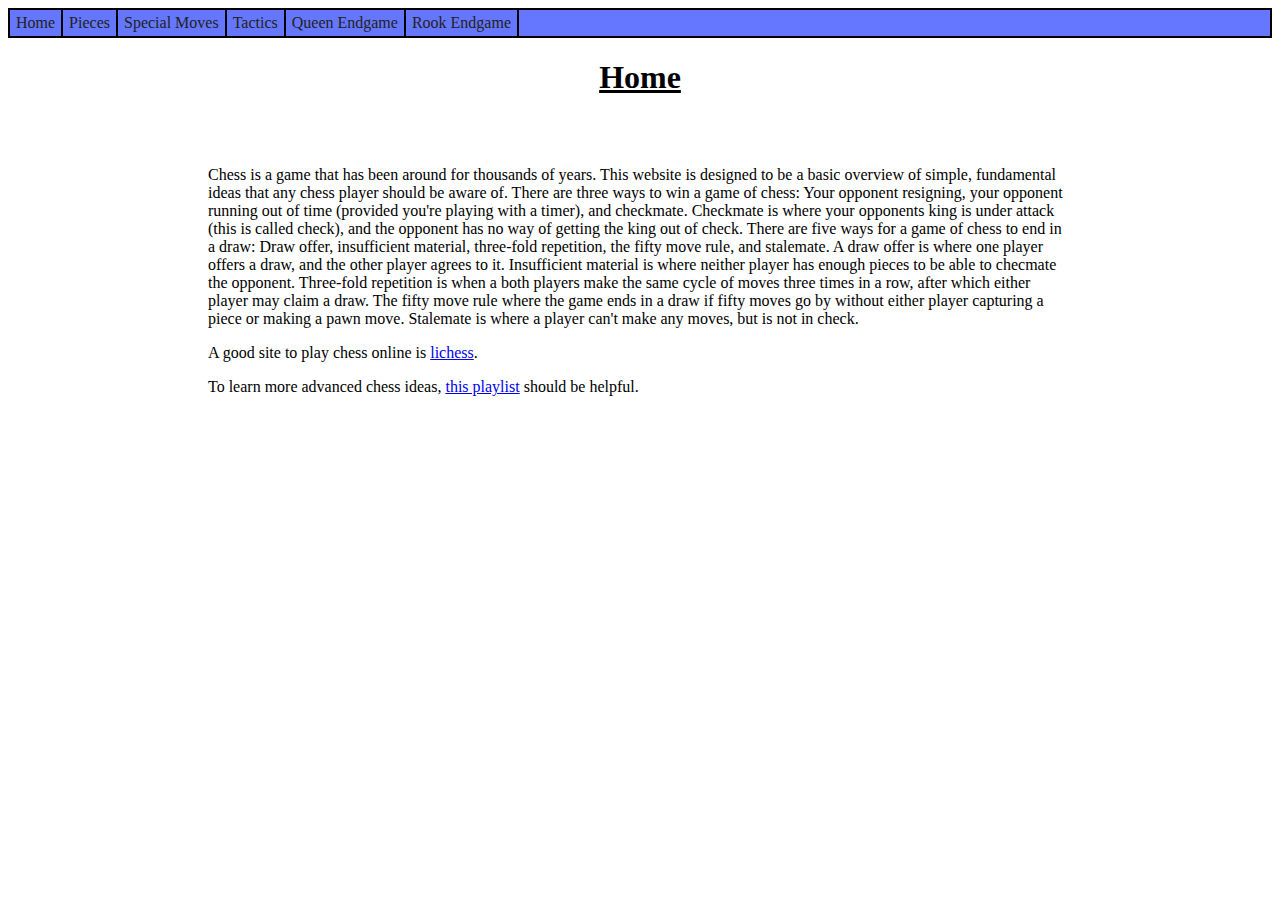
<file: index.html>
<!--Name: Kaylehb States
Student#: 658490560 -->
<!DOCTYPE html>
<html lang="en">
<head>
    <meta charset="UTF-8">
    <meta http-equiv="X-UA-Compatible" content="IE=edge">
    <meta name="viewport" content="width=device-width, initial-scale=1.0">
    <title>Document</title>
    <link rel="stylesheet" href="css/final.css" type="text/css">
    <style></style>
</head>
<body>
    <nav class="navbar">
        <ul>
            <li><a href="index.html">Home</a></li>
            <li><a href="pieces.html">Pieces</a></li>
            <li><a href="special_moves.html">Special Moves</a></li>
            <li><a href="tactics.html">Tactics</a></li>
            <li><a href="queen_endgame.html">Queen Endgame</a></li>
            <li><a href="rook_endgames.html">Rook Endgame</a></li>
        </ul>
    </nav>
    <div class="header">
        <h1>Home</h1>
    </div>
    <div class="overview">
        <p>
            Chess is a game that has been around for thousands of years. This website is designed to be a basic overview of simple, fundamental ideas that any chess player should be
            aware of. There are three ways to win a game of chess: Your opponent resigning, your opponent running out of time (provided you're playing with a timer), and checkmate.
            Checkmate is where your opponents king is under attack (this is called check), and the opponent has no way of getting the king out of check. There are five ways
            for a game of chess to end in a draw: Draw offer, insufficient material, three-fold repetition, the fifty move rule, and stalemate. A draw offer is where one player 
            offers a draw, and the other player agrees to it. Insufficient material is where neither player has enough pieces to be able to checmate the opponent. Three-fold 
            repetition is when a both players make the same cycle of moves three times in a row, after which either player may claim a draw. The fifty move rule where the game ends 
            in a draw if fifty moves go by without either player capturing a piece or making a pawn move. Stalemate is where a player can't make any moves, but is not in check.
        </p>
        <p>A good site to play chess online is <a href="https://lichess.org" target="_blank">lichess</a>.</p>
        <p>To learn more advanced chess ideas, <a href="https://www.youtube.com/playlist?list=PLQsLDm9Rq9bHKEBnElquF8GuWkI1EJ8Zp" target="_blank">this playlist</a> should be helpful.</p>
    </div>
</body>
</html>
</file>
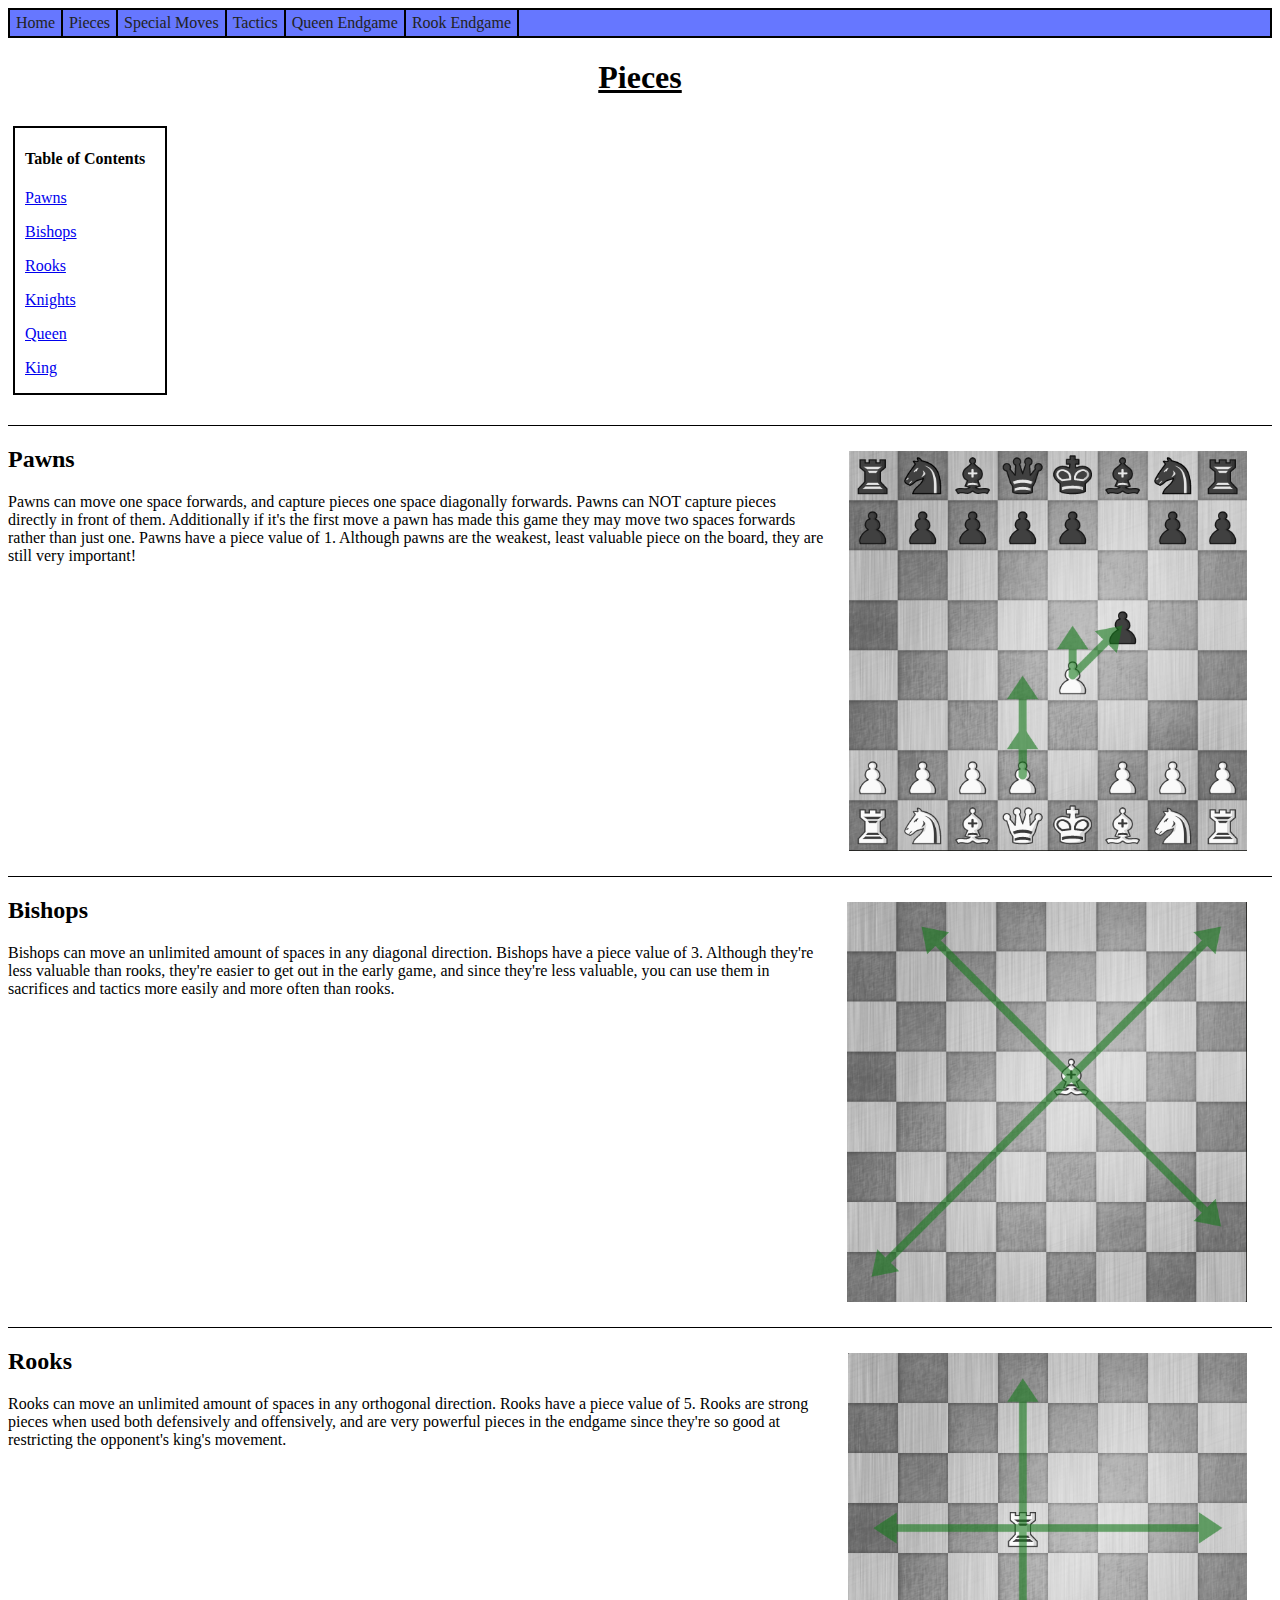
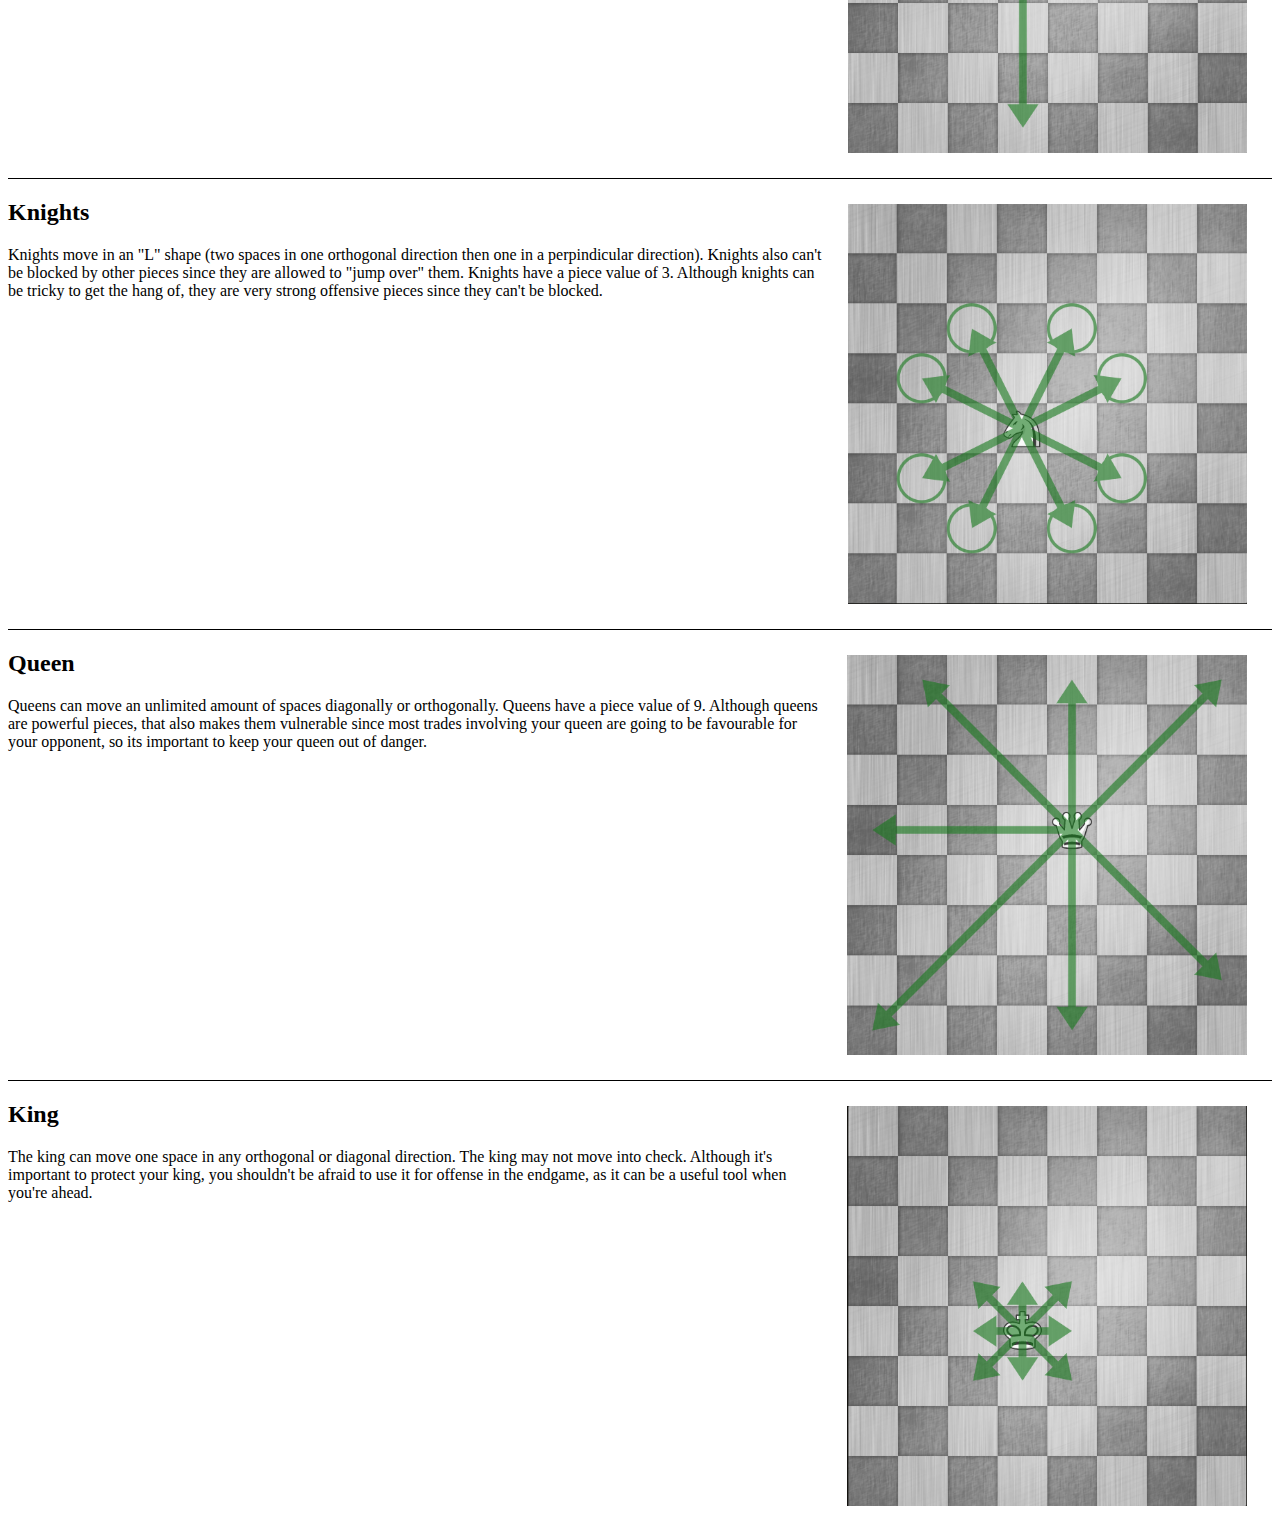
<file: pieces.html>
<!--Name: Kaylehb States
Student#: 658490560 -->
<!DOCTYPE html>
<html lang="en">
<head>
    <meta charset="UTF-8">
    <meta http-equiv="X-UA-Compatible" content="IE=edge">
    <meta name="viewport" content="width=device-width, initial-scale=1.0">
    <title>Document</title>
    <link rel="stylesheet" href="css/final.css" type="text/css">
    <style>
        
    </style>
</head>
<body>
    <nav class="navbar">
        <ul>
            <li><a href="index.html">Home</a></li>
            <li><a href="pieces.html">Pieces</a></li>
            <li><a href="special_moves.html">Special Moves</a></li>
            <li><a href="tactics.html">Tactics</a></li>
            <li><a href="queen_endgame.html">Queen Endgame</a></li>
            <li><a href="rook_endgames.html">Rook Endgame</a></li>
        </ul>
    </nav>
    <div class="header">
        <h1>Pieces</h1>
    </div>
    <div class="contents">
        <h4>Table of Contents</h4>
        <p><a href="#pawns">Pawns</a></p>
        <p><a href="#bishops">Bishops</a></p>
        <p><a href="#rooks">Rooks</a></p>
        <p><a href="#knights">Knights</a></p>
        <p><a href="#queen">Queen</a></p>
        <p><a href="#king">King</a></p>
    </div>
    <div class="infobox">
        <div>
            <h2 id="pawns">Pawns</h2>
            <p>
                Pawns can move one space forwards, and capture pieces one space diagonally forwards. Pawns can NOT capture pieces directly in front of them. Additionally if it's the 
                first move a pawn has made this game they may move two spaces forwards rather than just one. Pawns have a piece value of 1. Although pawns are the weakest, least 
                valuable piece on the board, they are still very important! 
            </p>
        </div>
        <img src="img/pawnExample.png" width="400" height="400" class="example" alt="Example of how pawns move.">
    </div>
    <div class="infobox">
        <div>
            <h2 id="bishops">Bishops</h2>
            <p>
                Bishops can move an unlimited amount of spaces in any diagonal direction. Bishops have a piece value of 3. Although they're less valuable than rooks, 
                they're easier to get out in the early game, and since they're less valuable, you can use them in sacrifices and tactics more easily and more often than rooks.
            </p>
        </div>
        <img src="img/bishopExample.png" width="400" height="400" class="example" alt="Example of how bishops move.">
    </div>
    <div class="infobox">
        <div>
            <h2 id="rooks">Rooks</h2>
            <p>
                Rooks can move an unlimited amount of spaces in any orthogonal direction. Rooks have a piece value of 5. Rooks are strong pieces when used both defensively 
                and offensively, and are very powerful pieces in the endgame since they're so good at restricting the opponent's king's movement. 
            </p>
        </div>
        <img src="img/rookExample.png" width="400" height="400" class="example" alt="Example of how rooks move.">
    </div>
    <div class="infobox">
        <div>
            <h2 id="knights">Knights</h2>
            <p>
                Knights move in an "L" shape (two spaces in one orthogonal direction then one in a perpindicular direction). Knights also can't be blocked by other pieces since they
                are allowed to "jump over" them. Knights have a piece value of 3. Although knights can be tricky to get the hang of, they are very strong offensive pieces since they
                can't be blocked.
            </p>
        </div>
        <img src="img/knightExample.png" width="400" height="400" class="example" alt="Example of how knights move.">
    </div>
    <div class="infobox">
        <div>
            <h2 id="queen">Queen</h2>
            <p>
                Queens can move an unlimited amount of spaces diagonally or orthogonally. Queens have a piece value of 9. Although queens are powerful pieces, that also makes them
                vulnerable since most trades involving your queen are going to be favourable for your opponent, so its important to keep your queen out of danger. 
            </p>
        </div>
        <img src="img/queenExample.png" width="400" height="400" class="example" alt="Example of how queens move.">
    </div>
    <div class="infobox">
        <div>
            <h2 id="king">King</h2>
            <p>
                The king can move one space in any orthogonal or diagonal direction. The king may not move into check. Although it's important to protect your king, you shouldn't
                be afraid to use it for offense in the endgame, as it can be a useful tool when you're ahead.
            </p>
        </div>
        <img src="img/kingExample.png" width="400" height="400" class="example" alt="Example of how kings move.">
    </div>
</body>
</html>
</file>
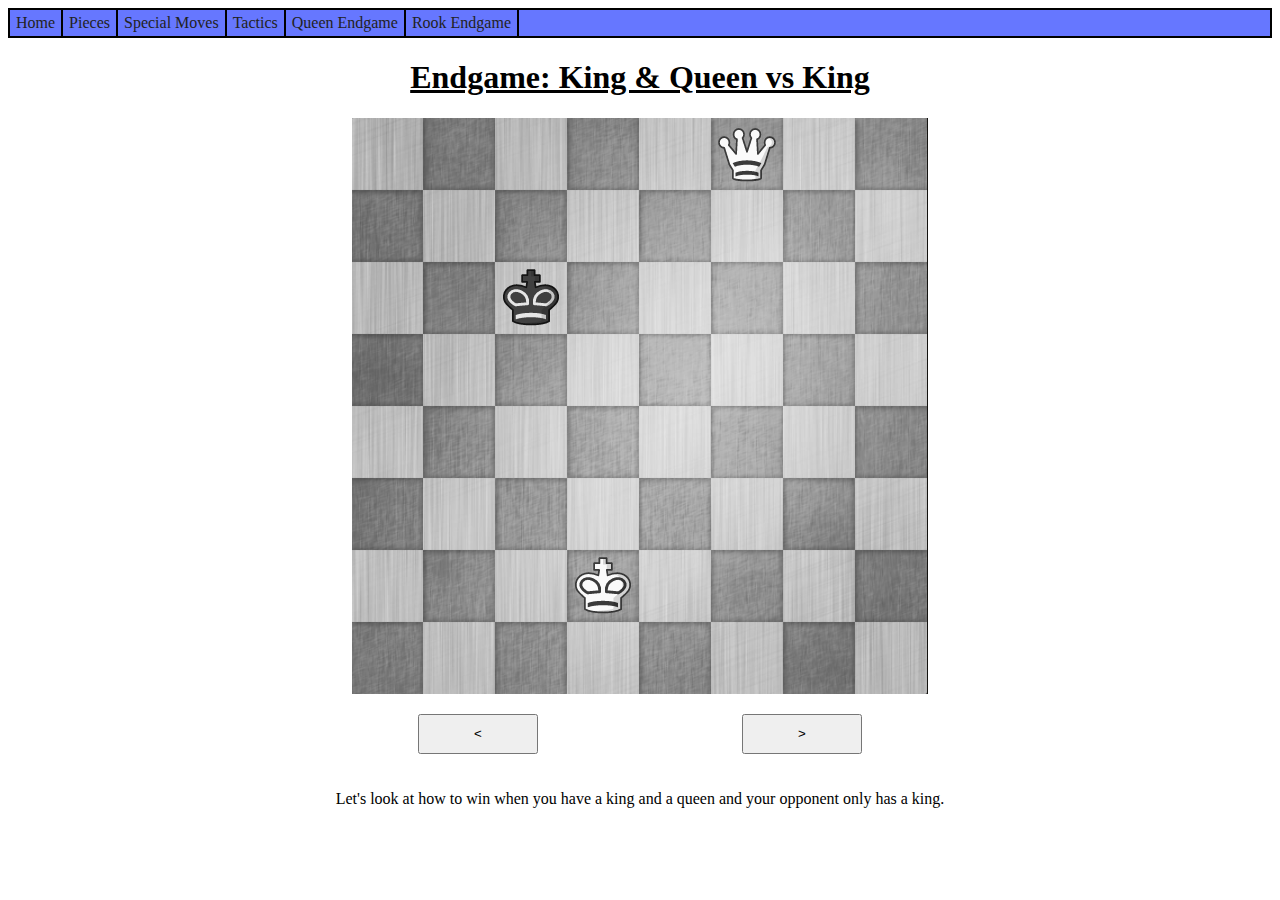
<file: queen_endgame.html>
<!--Name: Kaylehb States
Student#: 658490560 -->
<!DOCTYPE html>
<html lang="en">
<head>
    <meta charset="UTF-8">
    <meta http-equiv="X-UA-Compatible" content="IE=edge">
    <meta name="viewport" content="width=device-width, initial-scale=1.0">
    <title>Document</title>
    <link rel="stylesheet" href="css/final.css" type="text/css">
    <style></style>
</head>
<body>
    <nav class="navbar">
        <ul>
            <li><a href="index.html">Home</a></li>
            <li><a href="pieces.html">Pieces</a></li>
            <li><a href="special_moves.html">Special Moves</a></li>
            <li><a href="tactics.html">Tactics</a></li>
            <li><a href="queen_endgame.html">Queen Endgame</a></li>
            <li><a href="rook_endgames.html">Rook Endgame</a></li>
        </ul>
    </nav>
    <div class="header">
        <h1>Endgame: King & Queen vs King</h1>
    </div>
    <div class="endgameBox">
        <img src="img/queenEnd1.png" id="stepImg" alt="Images showing the steps being discussed below">
        <div>
            <button onclick="reverse()" class="travButton">&lt;</button>
            <button onclick="advance()" class="travButton">&gt;</button>
        </div>
        <p id="desc">
            Let's look at how to win when you have a king and a queen and your opponent
            only has a king.
        </p>
    </div>
    <script type="text/javascript">
        let index = 1;
        function reverse(){
            if(index > 1){
                index = index - 1;
            }
            update();
        }
        function advance(){
            if(index < 6){
                index = index + 1;
            }
            update();
        }
        function update(){
            document.getElementById("stepImg").src = "img/queenEnd" + index + ".png";
            switch(index){
                case 1:
                    document.getElementById("desc").innerText = "Let's look at how to win when you have a king and a queen and your opponent only has a king."
                    break;
                case 2:
                    document.getElementById("desc").innerText = "Start by moving your queen to a space a knight's move away from the opponents king (if you're queen is already in such a position make a waitng move with your king)."
                    break;
                case 3:  
                    document.getElementById("desc").innerText = "Next, follow your opponent's king's moves with your queen. Continue like this until you arrive at a position like..."
                    break;
                case 4: 
                    document.getElementById("desc").innerText = "...this, where your opponents king is on the edge of the board and has only one legal move."
                    break;
                case 5:
                    document.getElementById("desc").innerText = "Now move your king towards your opponent's king until your king is on this space (it doesn't matter whether your opponent is in the corner or the  other space.)"
                    break;
                case 6:
                    document.getElementById("desc").innerText = "Checkmate!"
                    break;
            }
        }
    </script>
</body>
</html>
</file>
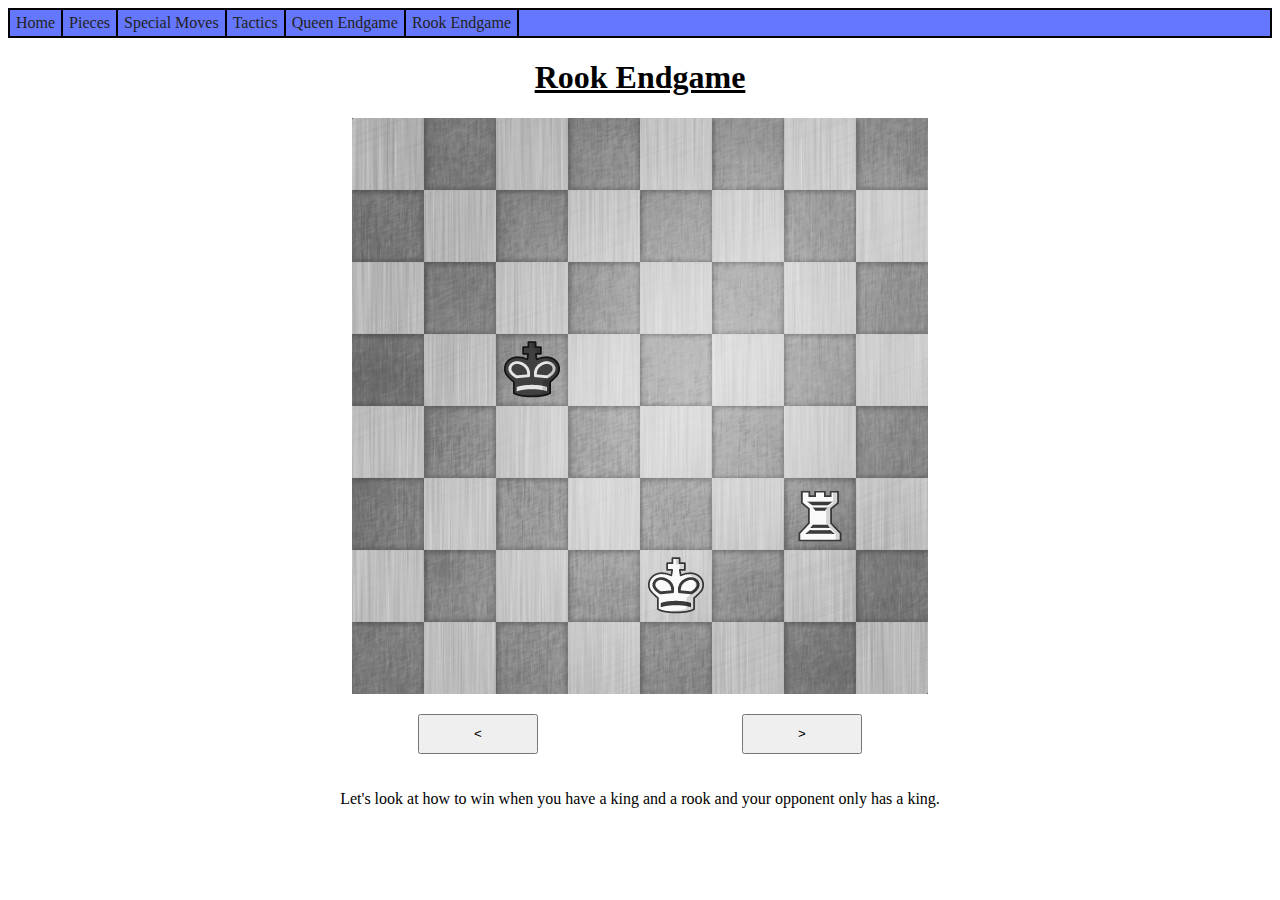
<file: rook_endgames.html>
<!--Name: Kaylehb States
Student#: 658490560 -->
<!DOCTYPE html>
<html lang="en">
<head>
    <meta charset="UTF-8">
    <meta http-equiv="X-UA-Compatible" content="IE=edge">
    <meta name="viewport" content="width=device-width, initial-scale=1.0">
    <title>Document</title>
    <link rel="stylesheet" href="css/final.css" type="text/css">
    <style></style>
</head>
<body>
    <nav class="navbar">
        <ul>
            <li><a href="index.html">Home</a></li>
            <li><a href="pieces.html">Pieces</a></li>
            <li><a href="special_moves.html">Special Moves</a></li>
            <li><a href="tactics.html">Tactics</a></li>
            <li><a href="queen_endgame.html">Queen Endgame</a></li>
            <li><a href="rook_endgames.html">Rook Endgame</a></li>
        </ul>
    </nav>
    <div class="header">
        <h1>Rook Endgame</h1>
    </div>
    <div class="endgameBox">
        <img src="img/rookEnd1.png" id="stepImg" alt="Images showing the steps being discussed below">
        <div>
            <button onclick="reverse()" class="travButton">&lt;</button>
            <button onclick="advance()" class="travButton">&gt;</button>
        </div>
        <p id="desc">
            Let's look at how to win when you have a king and a rook and your opponent
            only has a king.
        </p>
    </div>
    <script type="text/javascript">
        let index = 1;
        function reverse(){
            if(index > 1){
                index = index - 1;
            }
            update();
        }
        function advance(){
            if(index < 6){
                index = index + 1;
            }
            update();
        }
        function update(){
            document.getElementById("stepImg").src = "img/rookEnd" + index + ".png";
            switch(index){
                case 1:
                    document.getElementById("desc").innerText = "Let's look at how to win when you have a king and a rook and your opponent only has a king."
                    break;
                case 2:
                    document.getElementById("desc").innerText = "Start by cutting off your opponents king in any direction."
                    break;
                case 3:  
                    document.getElementById("desc").innerText = "If your opponent moves their king back move your rook towards them in the same direction as before. Otherwise, move your king to be a knights move away from the opponents king (this will not always be so easy as in the example)."
                    break;
                case 4: 
                    document.getElementById("desc").innerText = "If your opponent moves their king to be opposite yours skip this step. Otherwise, follow the opponents king until they reach the edge of the board, or move their king to be opposite yours."
                    break;
                case 5:
                    document.getElementById("desc").innerText = "The opponents king is now blocked off by your king so your rook can move up and push their king further back. Now repeat these steps until..."
                    break;
                case 6:
                    document.getElementById("desc").innerText = "Checkmate!"
            }
        }
    </script>
</body>
</html>
</file>
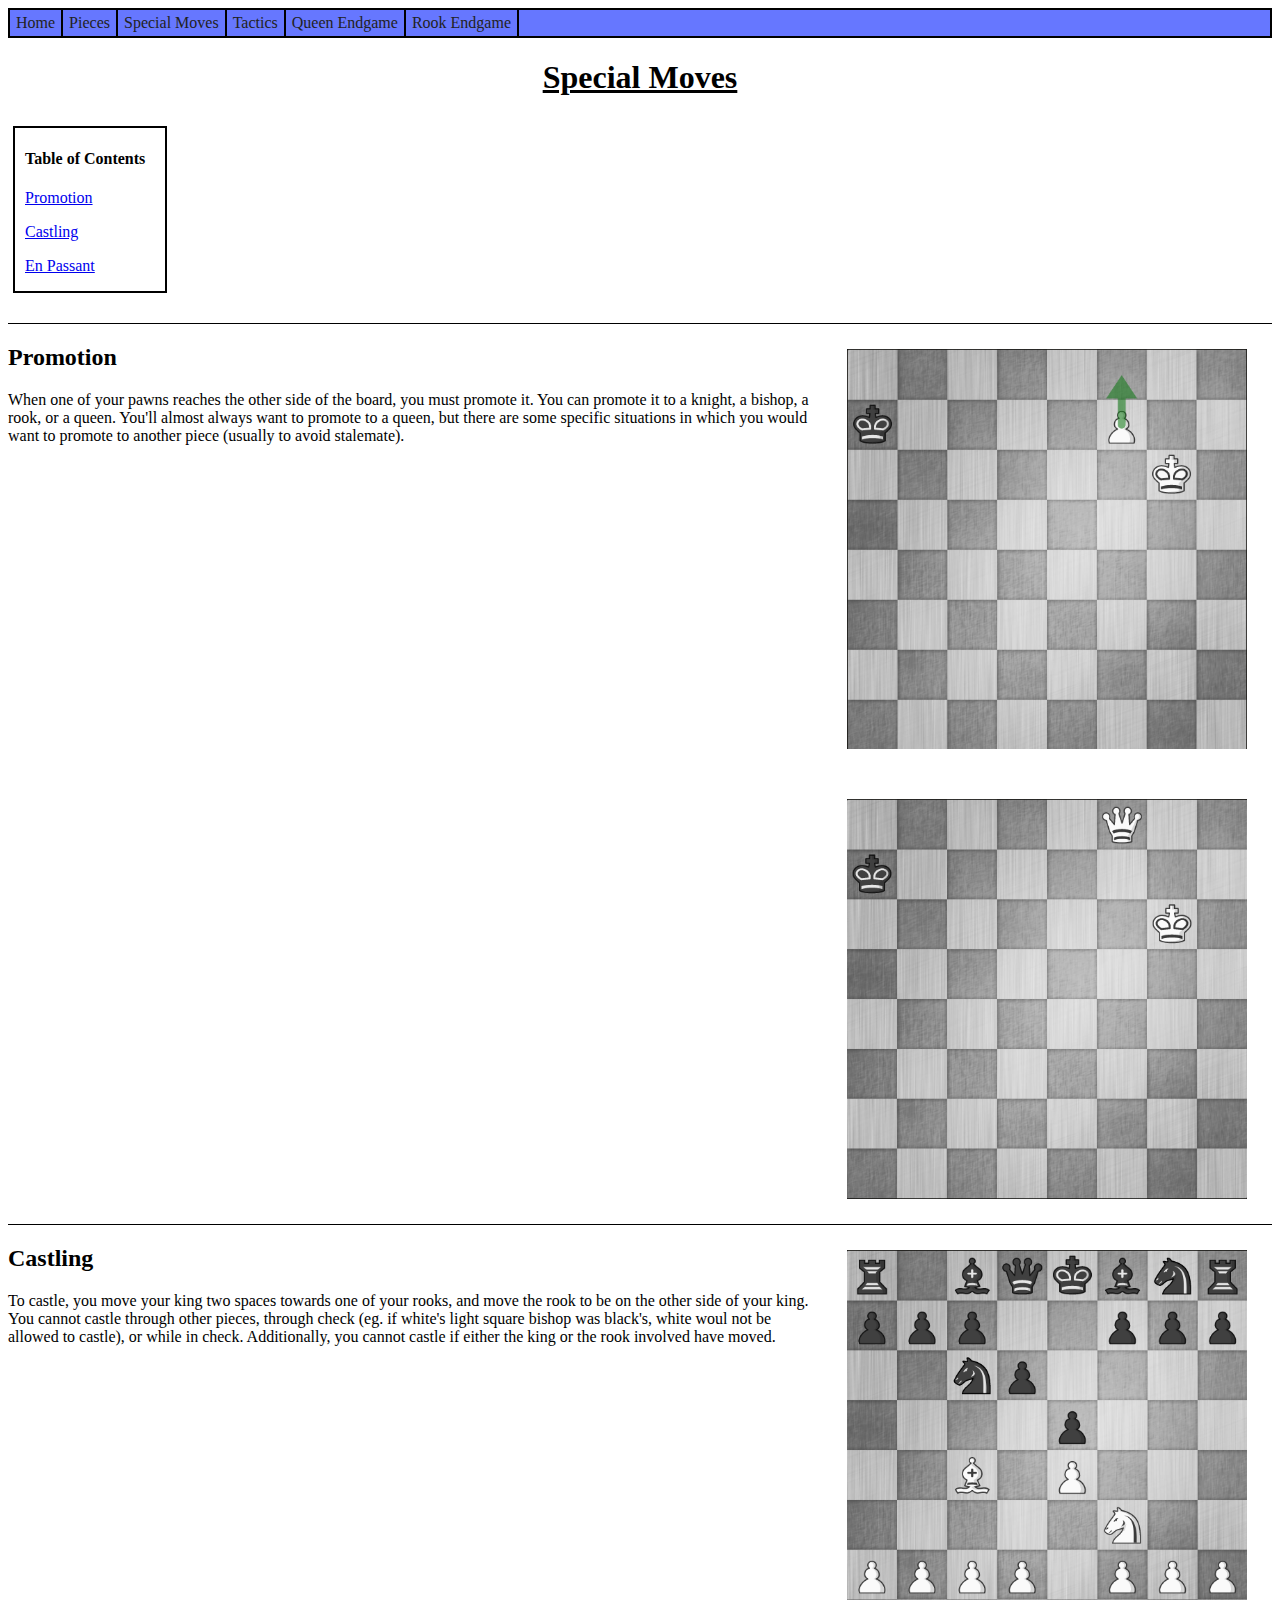
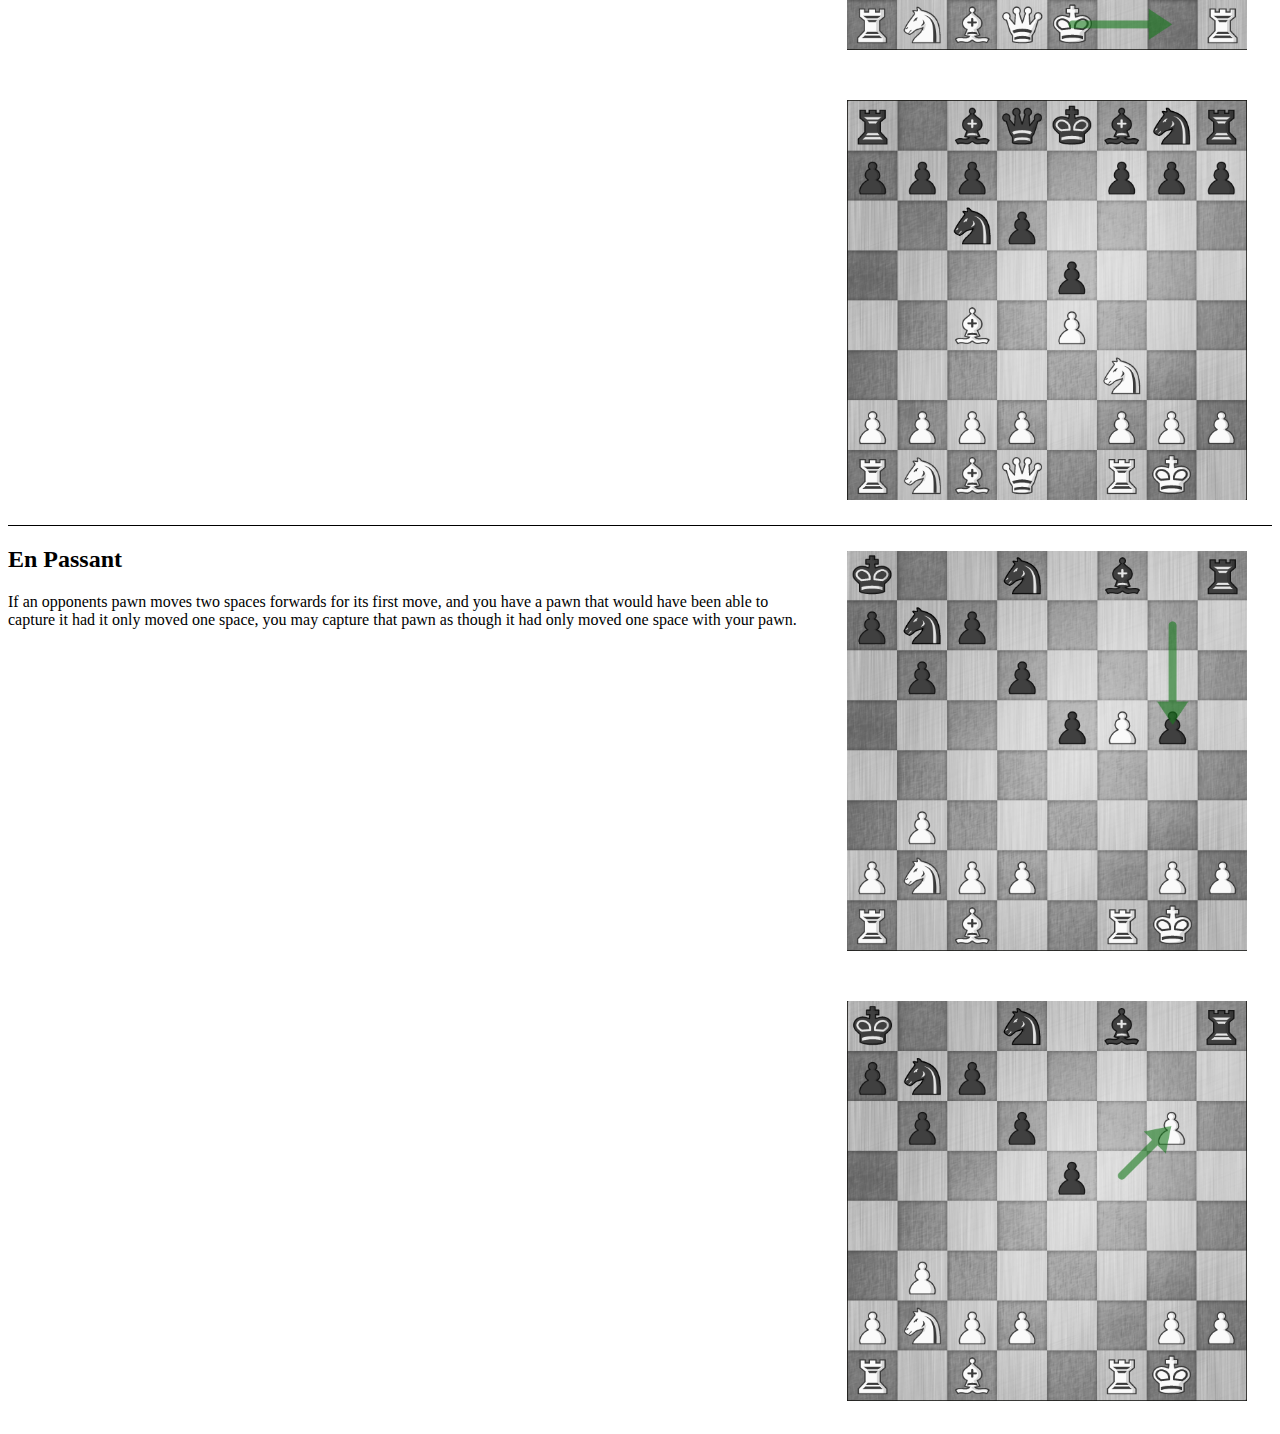
<file: special_moves.html>
<!--Name: Kaylehb States
Student#: 658490560 -->
<!DOCTYPE html>
<html lang="en">
<head>
    <meta charset="UTF-8">
    <meta http-equiv="X-UA-Compatible" content="IE=edge">
    <meta name="viewport" content="width=device-width, initial-scale=1.0">
    <title>Document</title>
    <link rel="stylesheet" href="css/final.css" type="text/css">
    <style></style>
</head>
<body>
    <nav class="navbar">
        <ul>
            <li><a href="index.html">Home</a></li>
            <li><a href="pieces.html">Pieces</a></li>
            <li><a href="special_moves.html">Special Moves</a></li>
            <li><a href="tactics.html">Tactics</a></li>
            <li><a href="queen_endgame.html">Queen Endgame</a></li>
            <li><a href="rook_endgames.html">Rook Endgame</a></li>
        </ul>
    </nav>
    <div class="header">
        <h1>Special Moves</h1>
    </div>
    <div class="contents">
        <h4>Table of Contents</h4>
        <p><a href="#promote">Promotion</a></p>
        <p><a href="#castling">Castling</a></p>
        <p><a href="#enpassant">En Passant</a></p>
    </div>
    <div class="infobox">
        <div>
            <h2 id="promote">Promotion</h2>
            <p>
                When one of your pawns reaches the other side of the board, you must promote it. You can promote it to a knight, a bishop, a rook, or a queen. You'll almost always want
                to promote to a queen, but there are some specific situations in which you would want to promote to another piece (usually to avoid stalemate).
            </p>
        </div>
        <div>
            <img src="img/promotionExmple1.png" height="400" width="400" class="example" alt="A pawn on the 7th rank">
            <img src="img/promotionExmple2.png" height="400" width="400" class="example" alt="The pawn is promoted to a queen"> 
        </div>
    </div>
    <div class="infobox">
        <div>
            <h2 id="castling">Castling</h2>
            <p>
                To castle, you move your king two spaces towards one of your rooks, and move the rook to be on the other side of your king. You cannot castle through other pieces,
                through check (eg. if white's light square bishop was black's, white woul not be allowed to castle), or while in check. Additionally, you cannot castle if either the 
                king or the rook involved have moved.
            </p>
        </div>
        <div>
            <img src="img/castleExample1.png" height="400" width="400" class="example" alt="Example of how the board may look before a castle"> 
            <img src="img/castleExample2.png" height="400" width="400" class="example" alt="How the board looks after the castle">
        </div>
    </div>
    <div class="infobox">
        <div>
            <h2 id="enpassant">En Passant</h2>
            <p>
                If an opponents pawn moves two spaces forwards for its first move, and you have a pawn that would have been able to capture it had it only moved one space, you may
                capture that pawn as though it had only moved one space with your pawn.
            </p>
        </div>
        <div>
            <img src="img/enpassantExample1.png" height="400" width="400" class="example" alt="Black pawn moves two spaces forwards"> 
            <img src="img/enpassantExample2.png" height="400" width="400" class="example" alt="White pawn takes en passant"> 
        </div>
    </div>
</body>
</html>
</file>
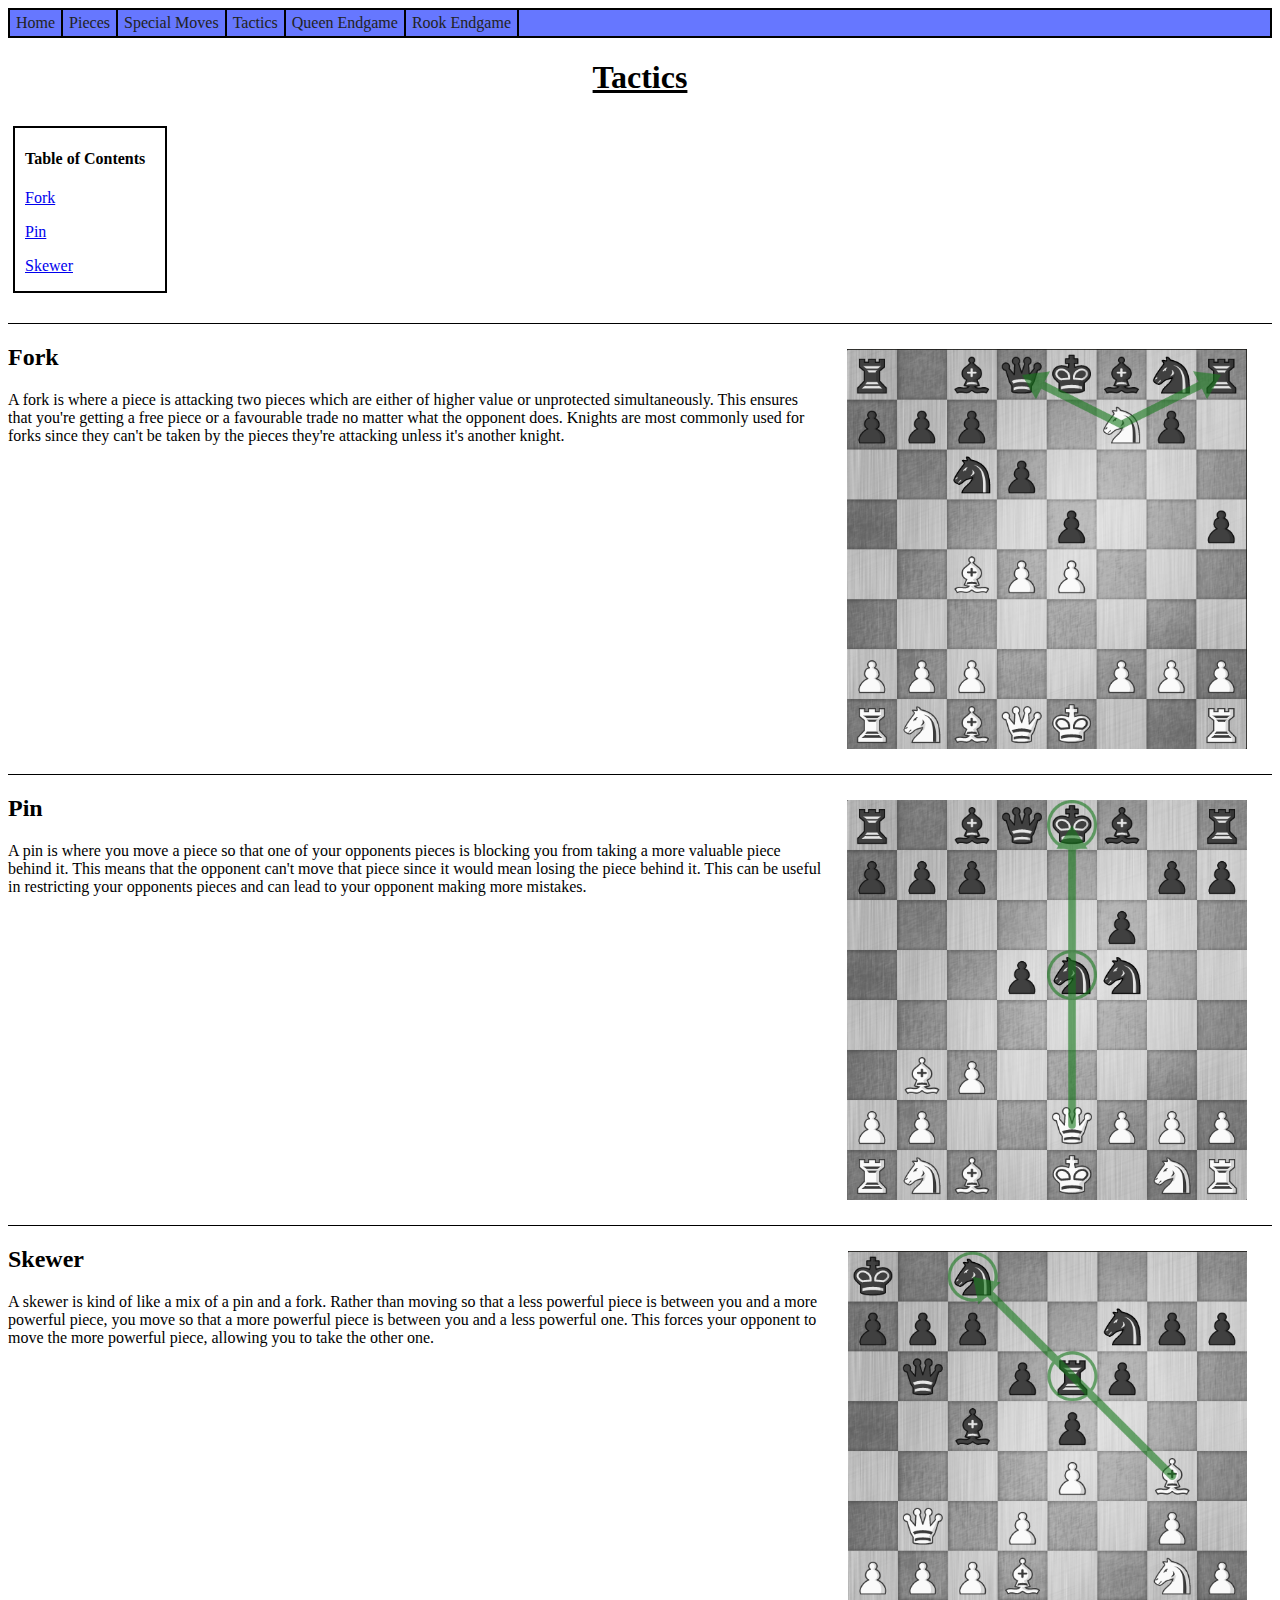
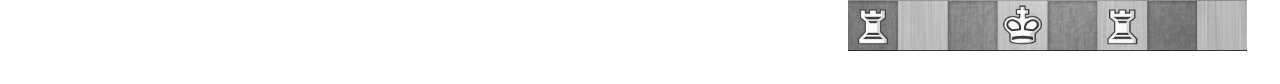
<file: tactics.html>
<!--Name: Kaylehb States
Student#: 658490560 -->
<!DOCTYPE html>
<html lang="en">
<head>
    <meta charset="UTF-8">
    <meta http-equiv="X-UA-Compatible" content="IE=edge">
    <meta name="viewport" content="width=device-width, initial-scale=1.0">
    <title>Document</title>
    <link rel="stylesheet" href="css/final.css" type="text/css">
    <style></style>
</head>
<body>
    <nav class="navbar">
        <ul>
            <li><a href="index.html">Home</a></li>
            <li><a href="pieces.html">Pieces</a></li>
            <li><a href="special_moves.html">Special Moves</a></li>
            <li><a href="tactics.html">Tactics</a></li>
            <li><a href="queen_endgame.html">Queen Endgame</a></li>
            <li><a href="rook_endgames.html">Rook Endgame</a></li>
        </ul>
    </nav>
    <div class="header">
        <h1>Tactics</h1>
    </div>
    <div class="contents">
        <h4>Table of Contents</h4>
        <p><a href="#fork">Fork</a></p>
        <p><a href="#pin">Pin</a></p>
        <p><a href="#skewer">Skewer</a></p>
    </div>
    <div class="infobox">
        <div>
            <h2 id="fork">Fork</h2>
            <p>
                A fork is where a piece is attacking two pieces which are either of higher value or unprotected simultaneously. This ensures that you're getting a free piece or a
                favourable trade no matter what the opponent does. Knights are most commonly used for forks since they can't be taken by the pieces they're attacking unless it's 
                another knight.
            </p>
        </div>
        <img src="img/forkExample.png" height="400" width="400" class="example" alt="Example of a fork"> 
    </div>
    <div class="infobox">
        <div>
            <h2 id="pin">Pin</h2>
            <p>
                A pin is where you move a piece so that one of your opponents pieces is blocking you from taking a more valuable piece behind it. This means that the opponent can't 
                move that piece since it would mean losing the piece behind it. This can be useful in restricting your opponents pieces and can lead to your opponent making more 
                mistakes.
            </p>
        </div>
        <img src="img/pinExample.png" height="400" width="400" class="example" alt="Example of a pin"> 
    </div>
    <div class="infobox">
        <div>
            <h2 id="skewer">Skewer</h2>
            <p>
                A skewer is kind of like a mix of a pin and a fork. Rather than moving so that a less powerful piece is between you and a more powerful piece, you move so that a more 
                powerful piece is between you and a less powerful one. This forces your opponent to move the more powerful piece, allowing you to take the other one.
            </p>
        </div>
        <img src="img/skewerExample.png" height="400" width="400" class="example" alt="Example of a skewer"> 
    </div>
</body>
</html>
</file>
<file: css/final.css>
nav{
    border: 2px solid black;
}
.navbar{
    background-color: #67f;
}
.navbar ul{
    overflow: auto;
    padding: 0px;
    margin: 0px;
}
.navbar li{
    float: left;
    list-style: none;
    padding: 4px 6px;
    border-right: 2px solid black;
}
.navbar a{
    text-decoration: none;
    color: #222;
}
.navbar a:hover{
    color: yellow;
}
.navbar a:active{
    color: gold;
}
.header{
    text-align: center;
    text-decoration: underline;
}
.example{
    float: right;
    margin: 25px;
}
.contents{
    border: 2px solid black;
    margin: 30px 5px;
    padding: 0px 10px;
    width: 130px;
}
.infobox{
    display: flex;
    border-top: 1px solid;
    height: auto;
}
.endgameBox{
    display: flex;
    flex-direction: column;
    align-items: center;
}
.travButton{
    margin : 20px 100px;
    width: 120px;
    height: 40px;
}
.overview{
    margin: 70px 200px;
}
</file>
